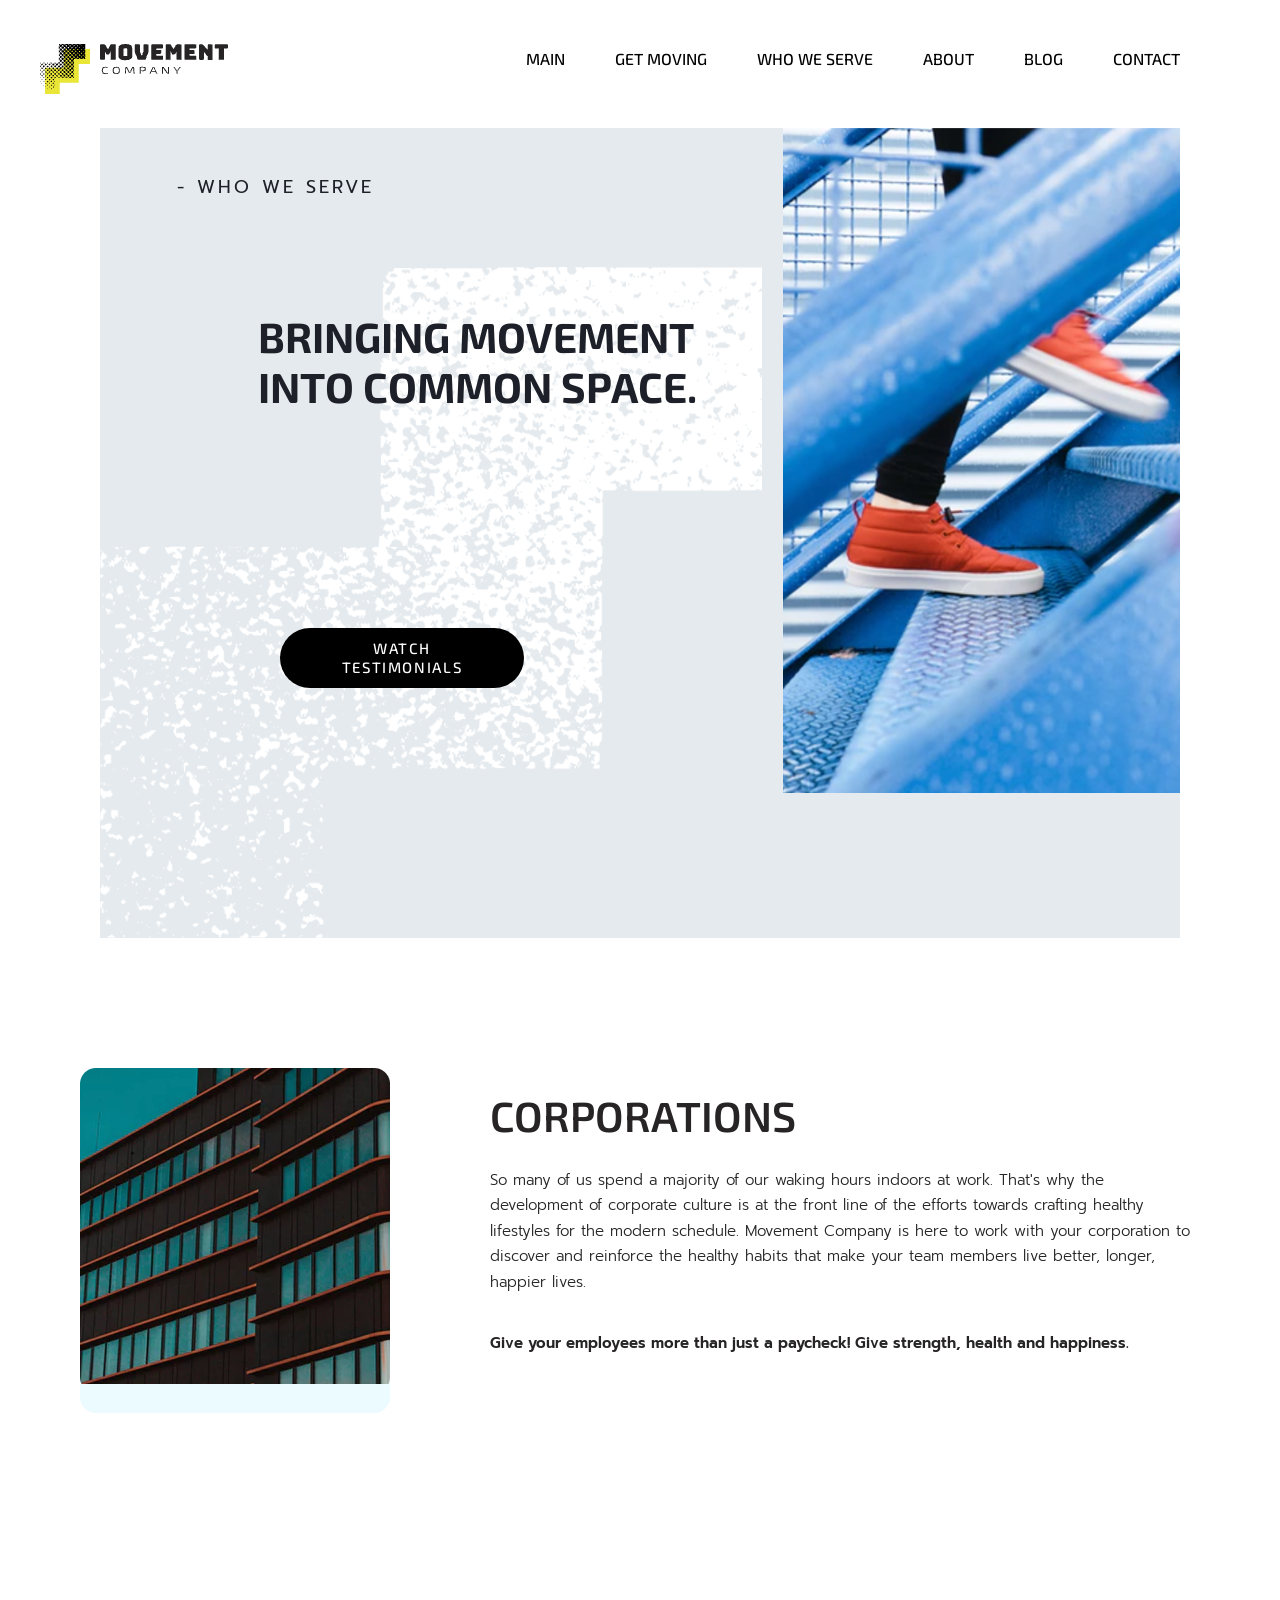
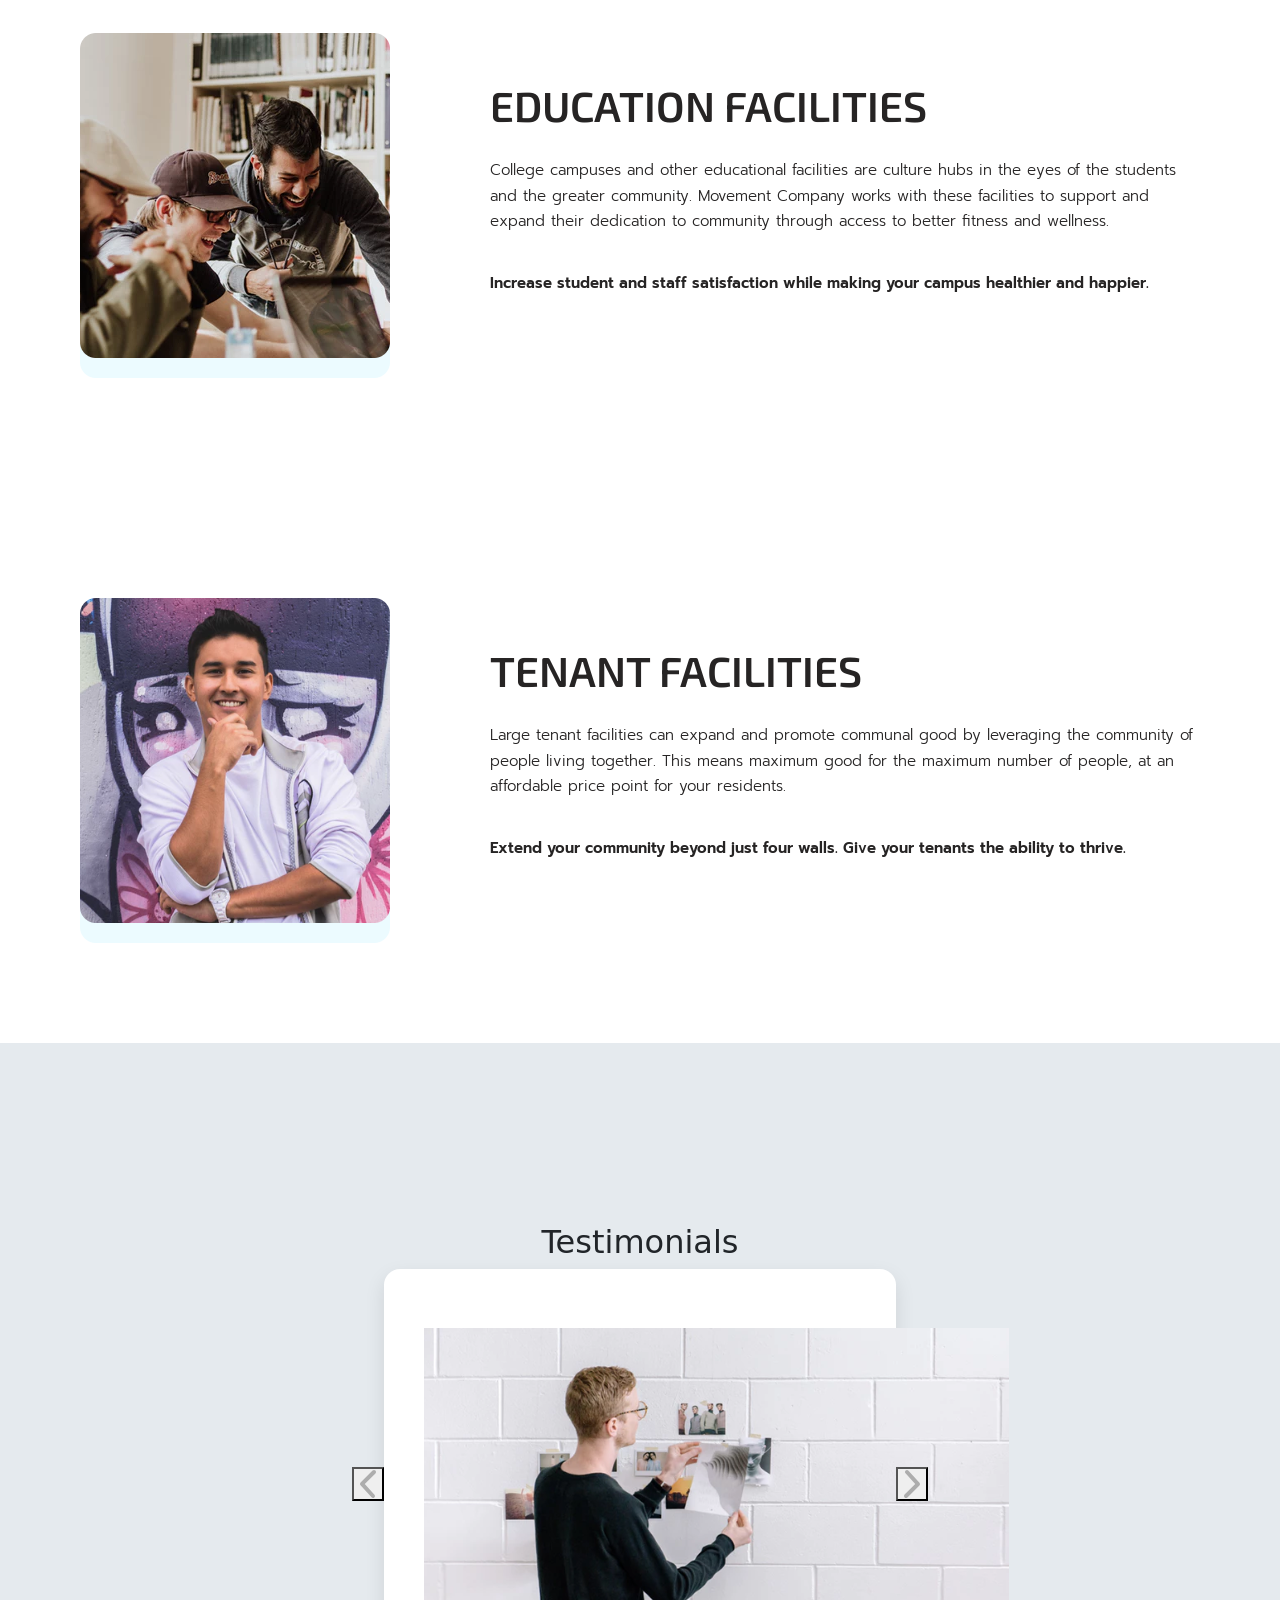
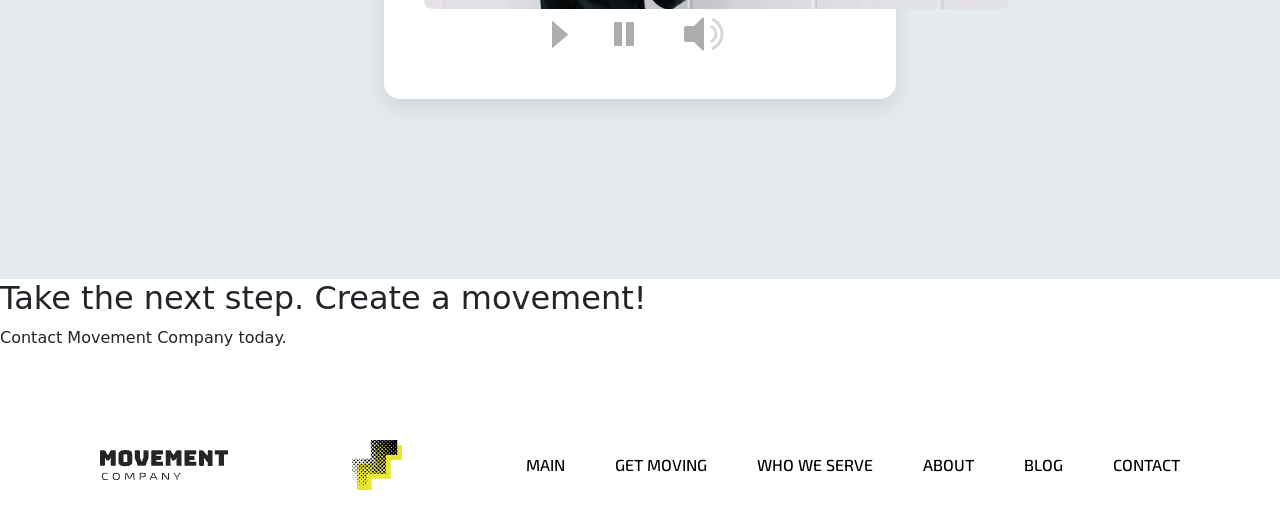
<file: who-we-serve.html>
<!DOCTYPE html>
<html lang="en">
<head>
  <meta charset="UTF-8" />
  <meta name="viewport" content="width=device-width, initial-scale=1.0" />
  <title>Who We Serve</title>
  <link rel="stylesheet" href="style.css" />
  <link href="https://fonts.googleapis.com/css2?family=Prompt:wght@300;400;500;600;700&display=swap" rel="stylesheet">
  <link href="https://fonts.googleapis.com/css2?family=Exo+2:wght@300;400;500;600;700;800&display=swap" rel="stylesheet">
  <link href="https://cdn.jsdelivr.net/npm/bootstrap@5.3.2/dist/css/bootstrap.min.css" rel="stylesheet">

</head>
<body>

  <header>
    <div class="wrapper">
      <nav>
        <img src="images/companyname.png" alt="Company Logo" class="logo" />
        <img src="images/firstpage/logo.png" alt="logo" class="companylogo" />
        <ul class="top-right-header">
          <li><a href="index.html">MAIN</a></li>
          <li><a href="#">GET MOVING</a></li>
          <li><a href="who-we-serve.html">WHO WE SERVE</a></li>
          <li><a href="#">ABOUT</a></li>
          <li><a href="#">BLOG</a></li>
          <li><a href="#">CONTACT</a></li>
        </ul>
      </nav>
    </div>
  </header>

  <main class="who-we-serve">

      <div class="hero-section">
        <div class="container">

          <div class="left">

            <div class="counter">
              <p>- WHO WE SERVE</p>
            </div>

            <div class="left-body">
              <h1>
                BRINGING MOVEMENT<br>
                INTO COMMON SPACE.
              </h1>

              <div class="content-wrap">

                <a href="#" class="cta-btn dark">watch testimonials</a>
              </div>
            </div>

          </div>

          <div class="right">
            <img src="images/secondpage/walking.png" alt="Steps" />
          </div>
        </div>
      </div>

    











<section class="serve-section corpo">
  <div class="container">
    <div class="corpo-row reverse">


      <div class="serve-image-wrap">
        <img src="images/secondpage/corpo.png" alt="Corporate wellness" />
        <div class="blue-layer">

        </div>
      </div>

      <div class="corpo-text">
        <!-- BIG header -->
        <h2>CORPORATIONS</h2>

        <!-- description paragraph -->
        <p class="corpo-description">
          So many of us spend a majority of our waking hours indoors at 
          work. That's why the development of corporate culture is at the 
          front line of the efforts towards crafting healthy lifestyles for the 
          modern schedule. Movement Company is here to work with your 
          corporation to discover and reinforce the healthy habits that 
          make your team members live better, longer, happier lives.
        </p>

        <!-- small finisher sentence -->
        <p class="corpo-finisher">
          Give your employees more than just a paycheck! Give 
          strength, health and happiness.
        </p>
      </div>

    </div>
  </div>
</section>



<section class="serve-section edu">
  <div class="container">
    <div class="edu-row reverse">



      <div class="serve-image-wrap">
        <img src="images/secondpage/edu.png" alt="Educational facility promoting movement and wellness" />
        <div class="blue-layer"></div>
      </div>





      <div class="edu-text">
        <!-- BIG header -->
        <h2>EDUCATION FACILITIES</h2>

        <!-- description paragraph -->
        <p class="edu-description">
          College campuses and other educational facilities are culture 
          hubs in the eyes of the students and the greater community. 
          Movement Company works with these facilities to support and 
          expand their dedication to community through access to better 
          fitness and wellness.
        </p>

        <!-- small finisher sentence -->
        <p class="edu-finisher">
          Increase student and staff satisfaction while making your campus 
          healthier and happier.
        </p>
      </div>

    </div>
  </div>
</section>



<section class="serve-section tenant">
  <div class="container">
    <div class="tenant-row reverse">



      <div class="serve-image-wrap">
        <img src="images/secondpage/tenn.png" alt="Tenant community fitness and wellness area" />
        <div class="blue-layer"></div>
      </div>
      


      <div class="tenant-text">
        <!-- BIG header -->
        <h2>TENANT FACILITIES</h2>

        <!-- description paragraph -->
        <p class="tenant-description">
          Large tenant facilities can expand and promote communal good 
          by leveraging the community of people living together. This 
          means maximum good for the maximum number of people, at 
          an affordable price point for your residents.
        </p>

        <!-- small finisher sentence -->
        <p class="tenant-finisher">
          Extend your community beyond just four walls. Give your 
          tenants the ability to thrive.
        </p>
      </div>

    </div>
  </div>
</section>


<section class="testimonials">

  <h2>Testimonials</h2>

  <div class="testimonial-container">
          <button class="arrow left-arrow" aria-label="Previous">
        <img src="images/secondpage/leftarrow.svg" alt="Previous" />
      </button>
      
    <div class="testimonial-card">




      <img
        src="images/secondpage/video.png" alt="Testimonials video placeholder"/>




      <div class="testimonial-controls">

        <button aria-label="Play">
          <img src="images/secondpage/play.svg" alt="Play" />
        </button>


        <button aria-label="Pause">
          <img src="images/secondpage/Pause.svg" alt="Pause" />
        </button>


        <button aria-label="Volume">
          <img src="images/secondpage/volume.svg" alt="Volume" />
        </button>
      </div>
    </div>
          <button class="arrow right-arrow" aria-label="Next">
        <img src="images/secondpage/rightarrow.svg" alt="Next" />
      </button>
  </div>


</section>




<section class="bottom-cta">
  <h2>Take the next step. Create a movement!</h2>
  <p>Contact Movement Company today.</p>

  <a href="#" class="cta-btn">Call Us Now</a>


</section>

</main>



  <footer>
    <div class="footer-inner">


      <nav>
        <img src="images/companyname.png" alt="Company Logo" class="footer-logo" />
        <img src="images/firstpage/logo.png" alt="logo" class="footer-companylogo" />



        <ul class="top-right-header">
          <li><a href="index.html">MAIN</a></li>
          <li><a href="#">GET MOVING</a></li>
          <li><a href="who-we-serve.html">WHO WE SERVE</a></li>
          <li><a href="#">ABOUT</a></li>
          <li><a href="#">BLOG</a></li>
          <li><a href="#">CONTACT</a></li>
        </ul>
      </nav>


    </div>
  </footer>


</body>
</html>
</file>
<file: style.css>
:root{
    --white: #ffffff;
    --lightgray: #E5EAEE;
    --lightblue: #CFEBFF;
    --black: #000000;
    
}


*,
*::after,
*::before{
    box-sizing: border-box;
}

body{
    margin: 0;
    font-family: "Exo 2", sans-serif;
}

.wrapper{
    margin: 0 auto;
    position: relative ;
}

header{
    background: var(--white);
    padding: 24px 0;
}




.cta-btn{
    padding: 16px 32px;
    border-radius: 524px;
    color: #fff;
    display: inline-block;
    font-size: 15px;
    font-weight: 500;
    text-decoration: none;
    position:relative;

}

.cta-btn.dark{
    background: var(--black); 
    position: relative;
}


nav {
    display: flex;
    justify-content: space-between;
    align-items: center;
    padding: 20px 100px;

}



.top-right-header li a {
    text-decoration: none;
    color: var(--black);
    font-family: "Exo 2", sans-serif;
    font-weight: 500;
    font-size: 16px;
}

nav ul{
    display: flex;
    gap: 50px;
    list-style: none;
    margin: 0;
    padding: 0;
}

.hero-section{
    display: flex;
    background:var(--lightgray);
}

.gray-background{
    background:var(--lightgray);
    width: calc(100% - 200px);
    height: calc(100vh - 200px);
    margin: 0 auto;
    display: flex;
    justify-content: center;
    align-items: center;
    box-sizing: border-box;
    padding: 0 40px;
    position: relative;
}



.hero-section .right img{
    max-width: 100%;
    height: auto;
}




.hero-section .left{
    flex: 1;
    display:flex;
    flex-direction: column;
    justify-content: space-between;
    padding: 170px 0 40px 77px; 
    z-index: 1;
    position: relative;
    background-image: url(images/firstpage/design.png);
    background-position: bottom left;
    background-repeat: no-repeat;
}

.hero-section .left .counter{
    display: flex;
    gap: 10px;
    font-size: 42px;
    font-weight: 700;
    line-height: 132%; 
}

.hero-section .left .counter span{
    font-size: 15px;
    font-weight: 400;
    line-height: 40px;
}

.companylogo{
    position: absolute;
    left: 40px;
    top: 20px;
}

.hero-section .left .left-body{
    display: flex;
    flex-direction: column;
    align-items: end;
    flex:1;
}

.hero-section .left .content-wrap{
    padding-right: 50px;
    flex: 1;
}


.hero-section .right{
    flex: 1;
    height: 810px;
}



.hero-section .right img{
    width: 100%;
    height: 100%;
    object-fit: cover;
}

.left h1{
    color: rgba(29, 32, 40, 1);
    font-family: Exo 2;
    font-size: 52px;
    font-weight: 700;
    letter-spacing: -2%;
    text-align: left;
    margin-bottom: 150px;

}


.left p{
    width:260px;
    color: rgba(29, 32, 40, 1);
    font-family: Prompt;
    font-size: 18px;
    font-weight: 400;
    margin-bottom: 95px;
    line-height:1;
}







.bg-shape{
    z-index:-1;
    position: absolute;
    width: 100%;
    bottom:0;
    left:0;
    height:75%;
    
}



.arrow {
  cursor: pointer;
  z-index: 10;
}

.arrows-area{
    display: flex;
    gap: 10px;
    justify-content: flex-start;
    position: relative;
    top: -175px;
    padding-left: 75px;
    

}

.swiper-slide .counter {
    position: relative;
    top: -90px; 
}

@media (max-width: 1199px) {
    .left h1{
        font-size: 30px;
        margin-bottom: 55px;
    }

    .hero-section .right{
        flex: 1;
        height: 625px;
    }

    .left p{

        margin-bottom: 45px;
    }


}


@media (max-width: 992px) {


    .nav {
        padding: 20px 40px;
    }



    .top-right-header{
        flex-wrap: wrap;
        justify-content: center;
        gap: 30px;
        display: none;
    }

    .top-right-header li a{
        font-size:12px;



    }
    .arrows-area{
        position: absolute;
        top: 465px;
        right: 50px;

    }
    .hero-section .left .content-wrap {
        position: relative; 
    }

    .hero-section {
        flex-direction: column;
        text-align: left;
        gap: 20px; 
        align-items: center;
        }

    .hero-section .left{
        padding: 50px 20px;
        align-items: flex-start;
        justify-content: flex-start;
    }


    



  

    .left {
        align-items: center; 
        }




    .left h1{
        font-size: 40px;
        margin-bottom: 100px;
    }

    .cta-btn.dark {
        position: absolute;
        padding: 8px 16px;
        font-size: 12px; 
        left:1px;

    }


    .hero-section .left .left-body {
        flex: 0 0 auto;
        align-items: flex-start;  
    }

    



    .hero-section .right{
        flex: none;
        width: 100%;
        }



    .hero-section .right img {
        width: 100%;      
        height: auto;
        margin: 0 auto;
        }

    .hero-section .left{
        background-size: 100% auto;
        padding-top: 140px;
    }
}
















.who-we-serve .hero-section {
    display: flex;
    justify-content: center;
    padding: 10px 0; 
    position: relative;
    background: transparent;
}

.who-we-serve .hero-section .container {
    display: flex;
    width: calc(100% - 200px); 
    min-height: calc(100vh - 200px);
    align-items: flex-start;
    justify-content: space-between;
    background: var(--lightgray);
    padding: 0;
    overflow: visible;
}

.who-we-serve .hero-section .left {
    flex: 1.4;
    min-height: 100%;
    display: flex;
    flex-direction: column;
    justify-content: space-between;
    padding: 50px 0 40px 77px;
    position: relative;
    background-image: url("images/firstpage/design.png");
    background-position: bottom left;
    background-repeat: no-repeat;
    background-size: 101.5%;
    z-index: 2;
}

.who-we-serve .hero-section .left .counter {
    font-family: "Exo 2", sans-serif;
    font-weight: 600;
    font-size: 15px;
    line-height: 110%;
    letter-spacing: 0.2em;
    color: rgba(29, 32, 40, 1);
    margin-bottom: 20px;
}

.who-we-serve .hero-section .left h1 {
    font-family: "Exo 2", sans-serif;
    font-weight: 700;
    font-size: 42px;
    line-height: 1.2;
    letter-spacing: 0;
    color: rgba(29, 32, 40, 1);
    margin: 0; 
    max-width: 100%; 
    
}

.who-we-serve .hero-section .left .content-wrap {
    display: flex;
    justify-content: flex-start;
    margin-top: 40px; 
}

.who-we-serve .hero-section .cta-btn.dark {
    position: absolute;
    top: 400px;   
    left: 200px;  
    width: 244px;
    height: 60px;
    flex: none;
    display: flex;
    align-items: center;
    justify-content: center;
    font-family: "Exo 2", sans-serif;
    font-size: 15px;
    font-weight: 500;
    line-height: 130%;
    letter-spacing: 0.11em;
    text-align: center;
    text-transform: uppercase;
    color: #fff;
    background: var(--black);
    border-radius: 524px;
    margin-top: 100px; 
    align-self: flex-start;
    margin-left: -20px;
}

.who-we-serve .hero-section .right {
    flex: 1;
    display: flex;
    align-items: flex-start;
    justify-content: flex-end;
    position: relative;
}

.who-we-serve .hero-section .right img {
    width: 95%; 
    height: auto;
    object-fit: contain;
    z-index: 1;
    position: relative;
}



.who-we-serve .hero-section .left-body {
    display: flex;
    flex-direction: column;
    gap: 30px;
    max-width: 520px;
}

.who-we-serve .content-wrap {
    margin-top: 40px;
    display: flex;
    justify-content: flex-start;
}




.serve-section {
  padding: 120px 0;
  position: relative;
}

.serve-section .container{
  max-width: 1200px;
  margin: 0 auto;
  padding: 0 40px;    
}


.serve-section .corpo-row,
.serve-section .edu-row,
.serve-section .tenant-row {
  display: flex;
  align-items: center;
  gap: 100px;
  position: relative;
  
}

.corpo-image,
.edu-image,
.tenant-image {
  flex: 1;
  position: relative;
  z-index: 2;
}


.corpo-text h2,
.edu-text h2,
.tenant-text h2 {
    color: rgba(38, 36, 36, 1);
    font-family: "Exo 2", sans-serif;
    font-style: normal;
    font-size: 42px;
    font-weight: 600;
    line-height: 100%;
    letter-spacing: 10%;
    text-align: left;
}

.corpo-description,
.edu-description,
.tenant-description {
    color: rgba(38, 36, 36, 1);
    font-family: "Prompt", sans-serif;
    font-size: 15px;
    font-weight: 300;
    line-height: 1.7;
    letter-spacing: 1%;
    text-align: left;
}

.corpo-finisher,
.edu-finisher,
.tenant-finisher {
    color: rgba(38, 36, 36, 1);
    font-family: "Prompt", sans-serif;
    font-size: 15px;
    font-weight: 600;
    line-height: 110%;
    letter-spacing: 1%;
    text-align: left;
}

.corpo-text,
.edu-text,
.tenant-text {
    display: flex;
    flex-direction: column;
    gap: 24px; 
}

.blue-layer {
  position: absolute;
  bottom: -20px;
  width: 100%;
  height: 100%;
  background-image: url("images/secondpage/bluerec.png");
  background-size: contain;
  background-repeat: no-repeat;
  z-index: -1;
}

.testimonials {
    background: var(--lightgray);
    text-align: center;
    padding: 180px 0;  
    width: 100%;
}

.testimonial-container{
    display: flex;
    justify-content: center;
    align-items: center;
}

.testimonial-card{
    background: #ffffff; 
    padding: 40px;
    border-radius: 16px; 
    max-width: 40%; 
    width: 90%; 
    box-shadow: 0px 8px 20px rgba(0,0,0,0.1);
}

.testimonial-card .img{
    width: 100%;
    height: auto;
    margin-bottom: 20px;
}

.testimonial-controls{
    display: flex;
    justify-content: center;
    gap: 20px;
}


.testimonial-controls button {
    background: none;      
    border: none;          
    cursor: pointer;      
    display: inline-flex;  
    align-items: center;
    justify-content: center;
}
</file>
